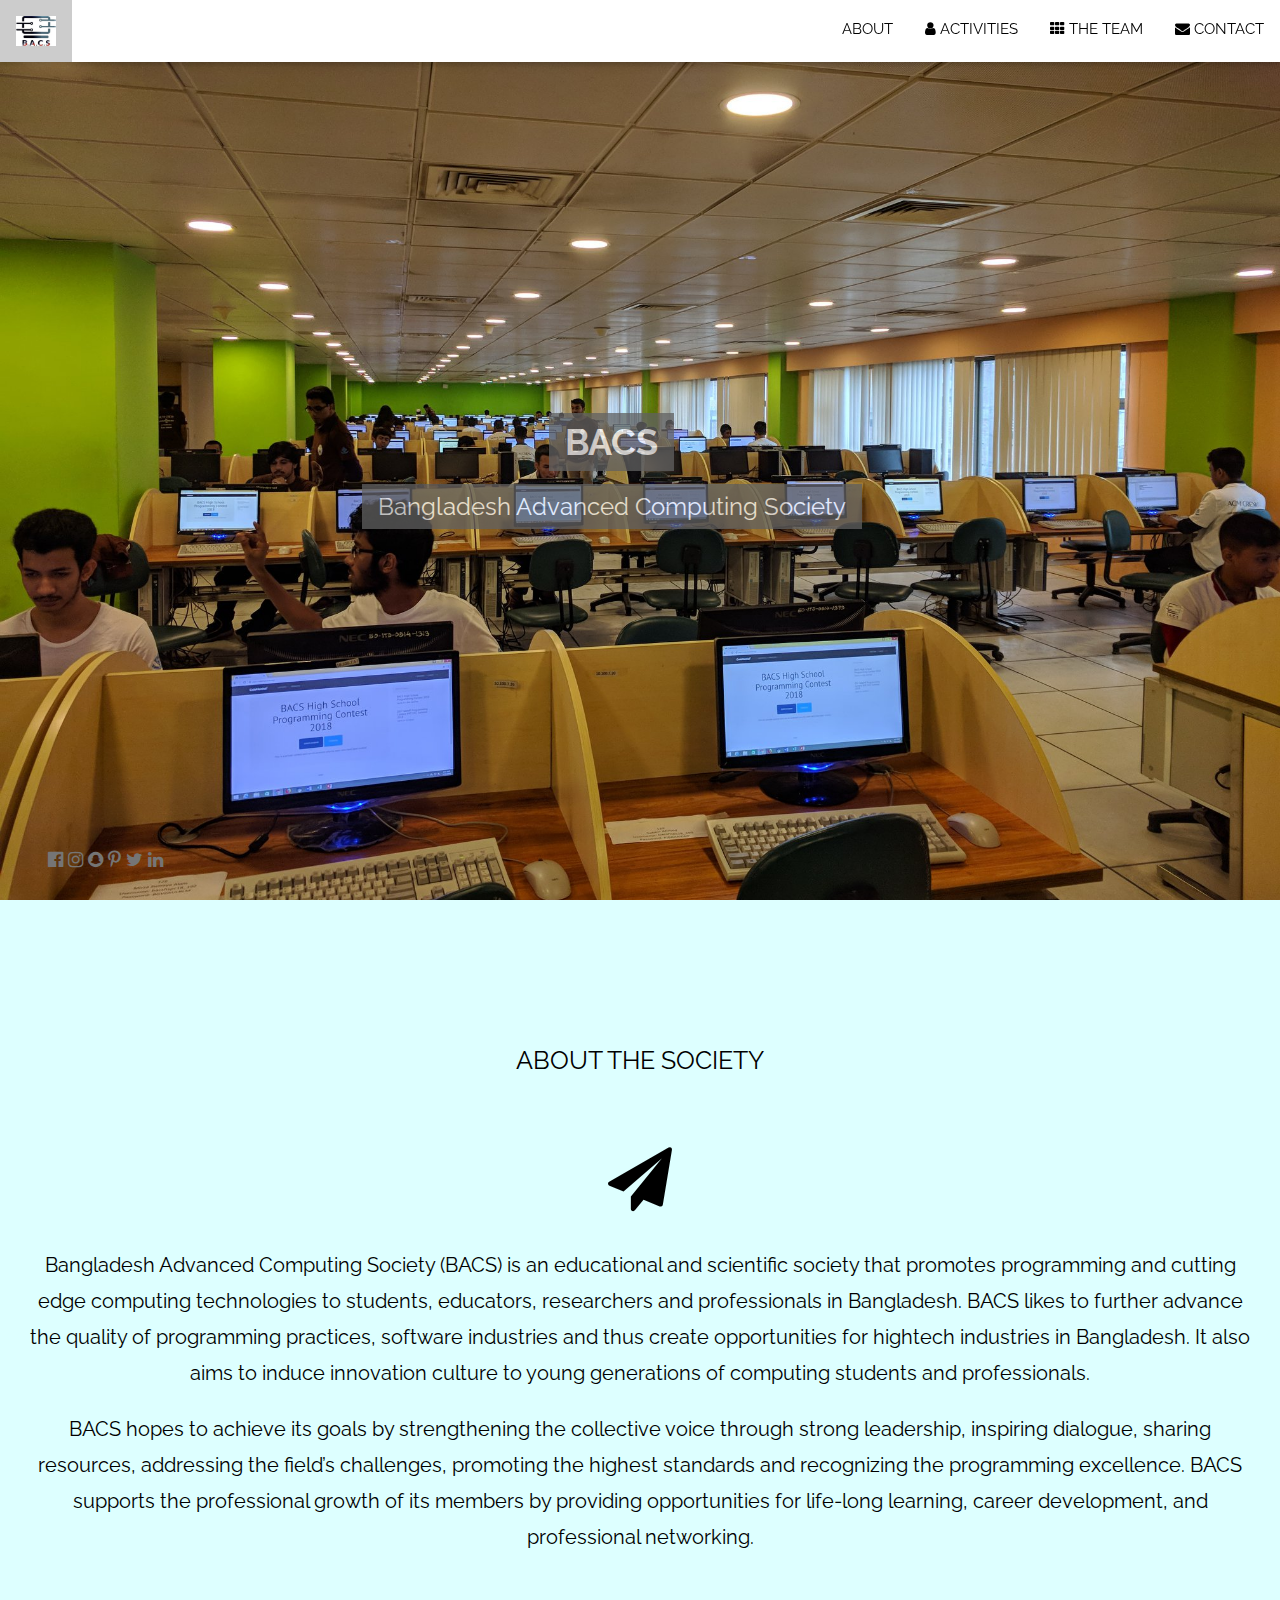
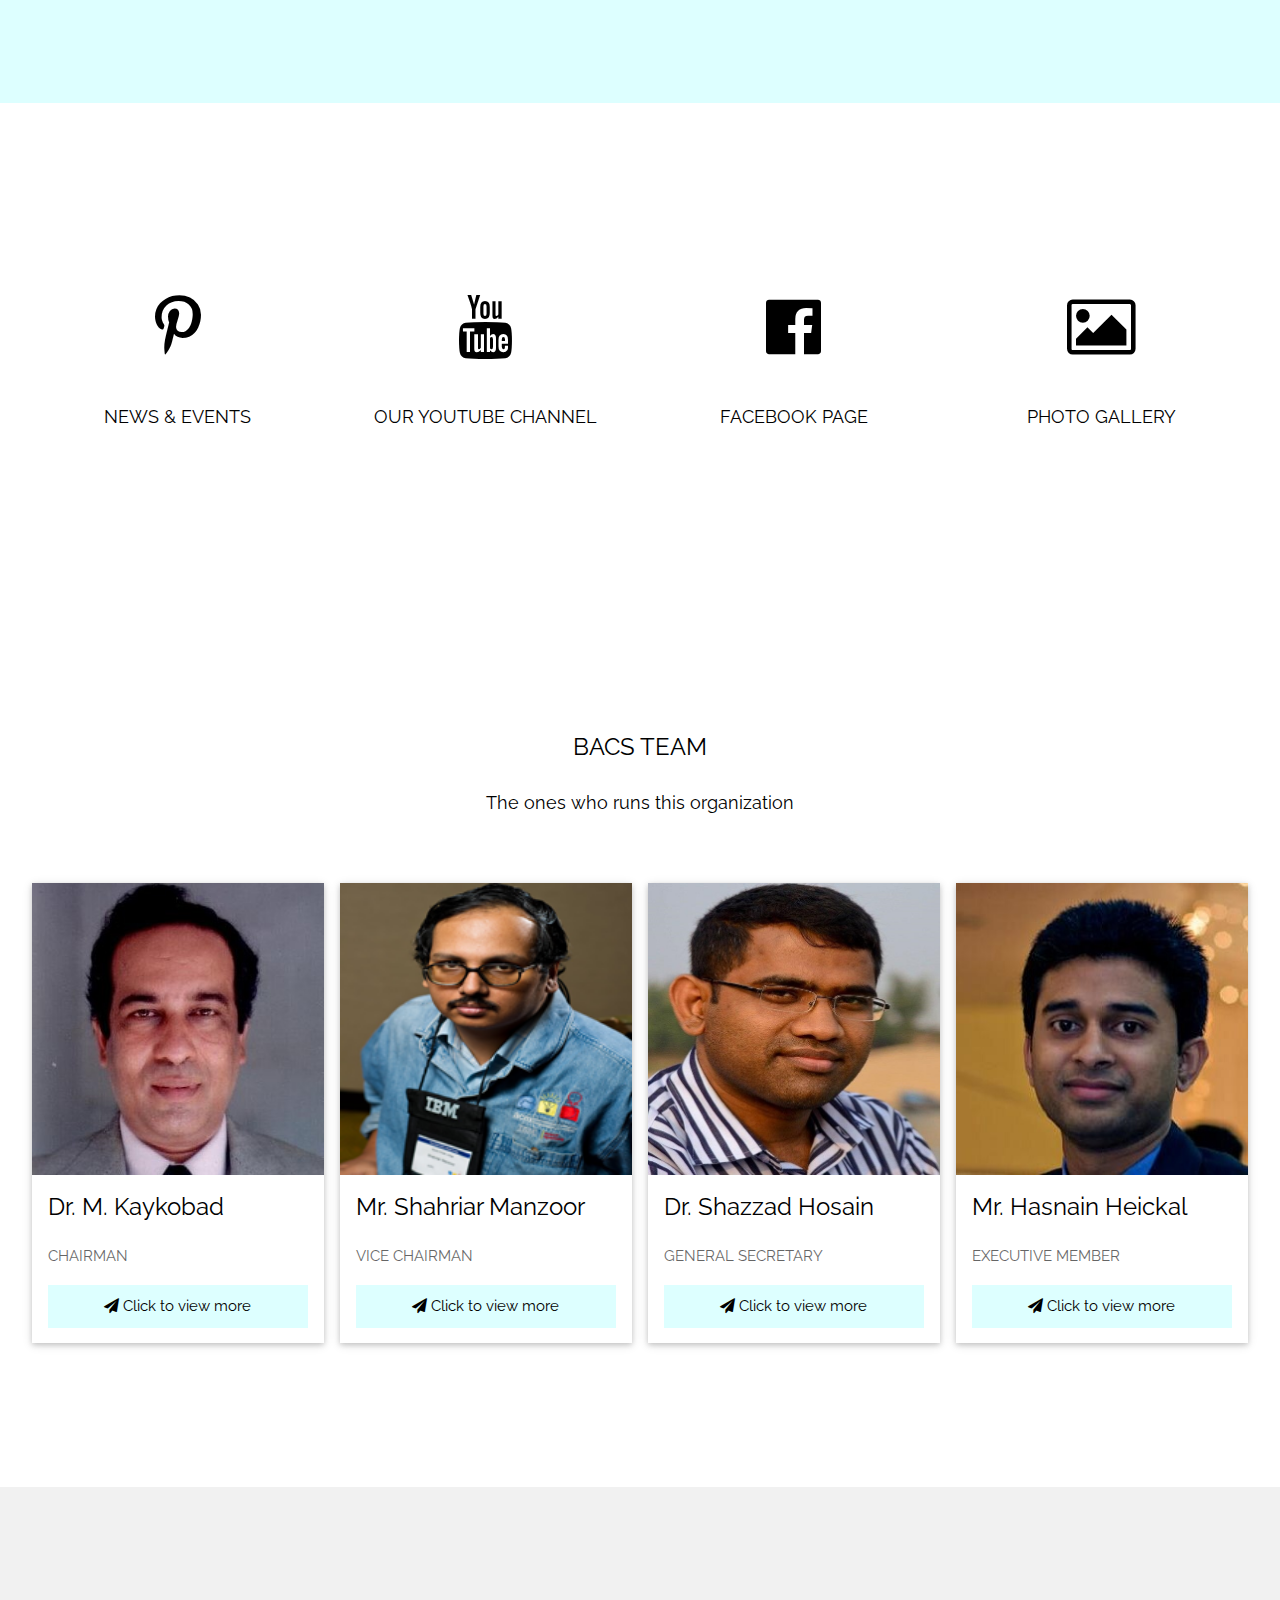
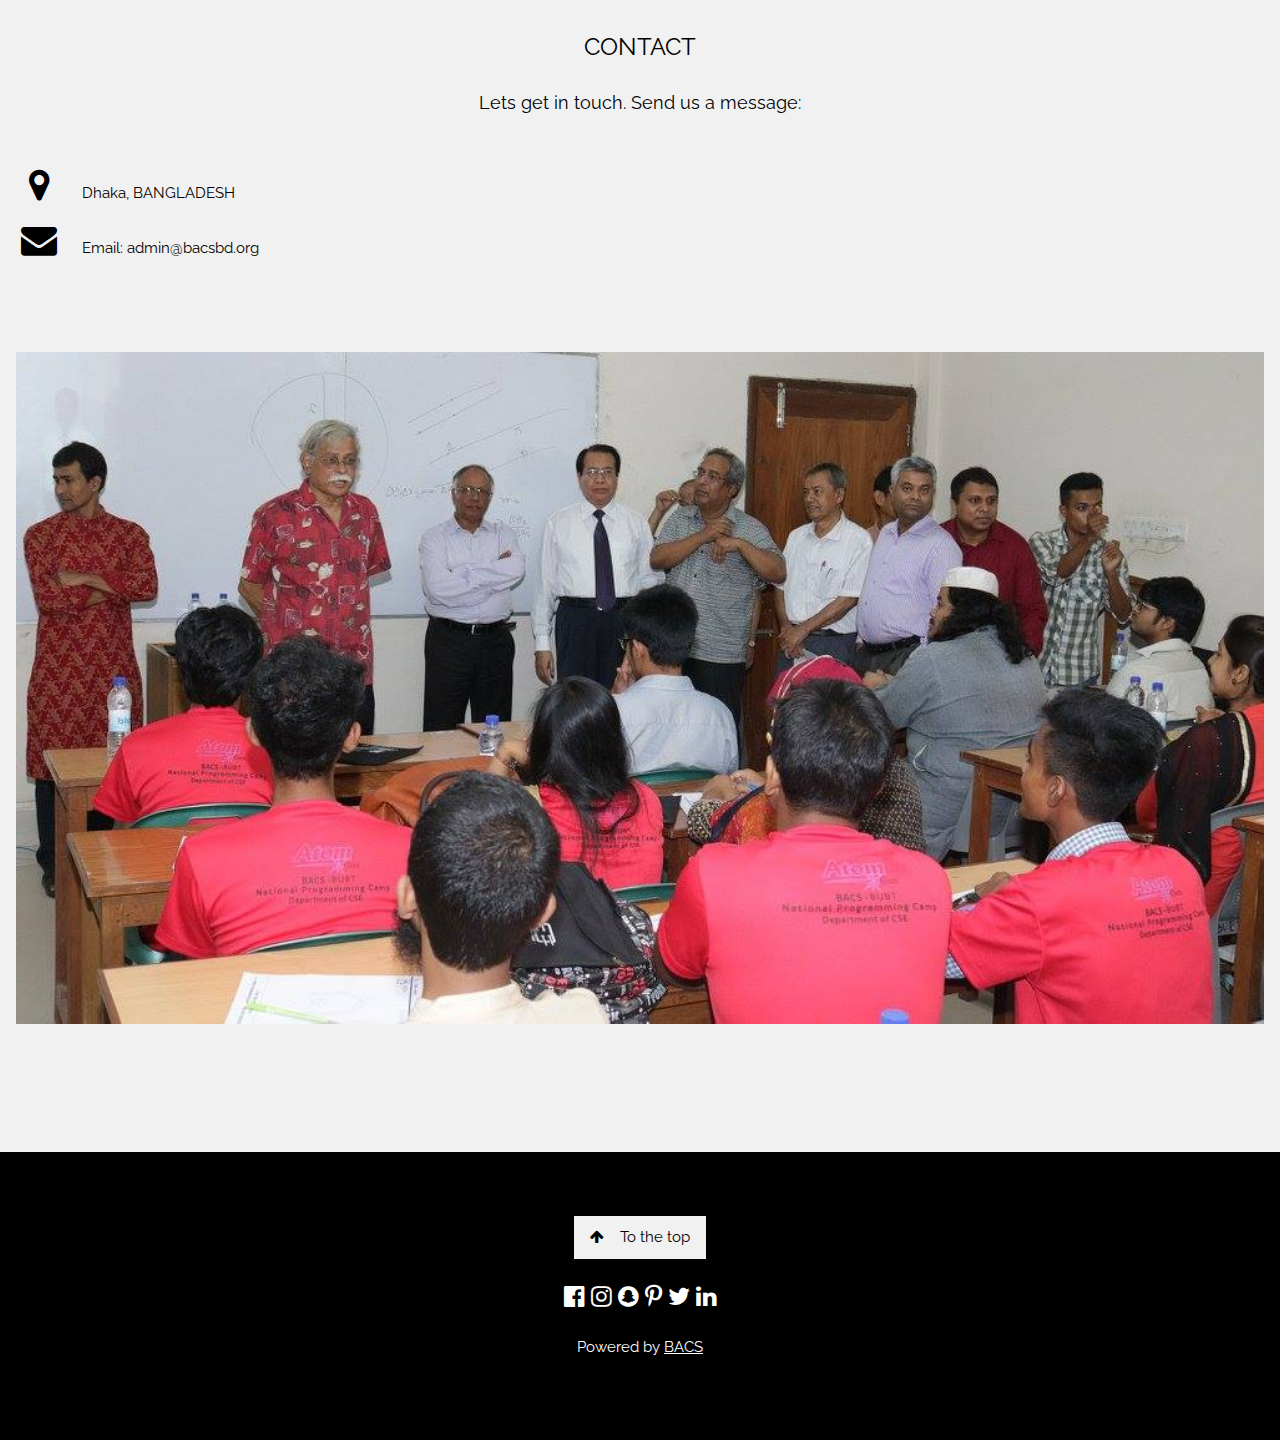
<file: index.html>
<!DOCTYPE html>
<html>
<title>BACS</title>
<meta charset="UTF-8">
<meta name="viewport" content="width=device-width, initial-scale=1">
<link rel="stylesheet" href="https://www.w3schools.com/w3css/4/w3.css">
<link rel="stylesheet" href="https://fonts.googleapis.com/css?family=Raleway">
<link rel="stylesheet" href="https://cdnjs.cloudflare.com/ajax/libs/font-awesome/4.7.0/css/font-awesome.min.css">
<style>
body,h1,h2,h3,h4,h5,h6 {font-family: "Raleway", sans-serif}

body, html {
  height: 100%;
  line-height: 1.8;
}

/* Full height image header */
.bgimg-1 {
  background-position: center;
  background-size: cover;
  background-image: url("pic-16.jpg");
  min-height: 100%;
}

.w3-bar .w3-button {
  padding: 16px;
}

.logo{
  width: 40px;
  height: 30px;
}
</style>
<body>

<!-- Navbar (sit on top) -->
<div class="w3-top">
  <div class="w3-bar w3-white w3-card" id="myNavbar">
    <a href="#home" class="w3-bar-item w3-button"><img src="logo2.jpg" class="logo"></a>
    <!-- Right-sided navbar links -->
    <div class="w3-right w3-hide-small">
      <a href="#about" class="w3-bar-item w3-button">ABOUT</a>
      <a href="#activity" class="w3-bar-item w3-button"><i class="fa fa-user"></i> ACTIVITIES</a>
      <a href="#theteam" class="w3-bar-item w3-button"><i class="fa fa-th"></i> THE TEAM</a>
      <a href="#contact" class="w3-bar-item w3-button"><i class="fa fa-envelope"></i> CONTACT</a>
    </div>
    <!-- Hide right-floated links on small screens and replace them with a menu icon -->

    <a href="javascript:void(0)" class="w3-bar-item w3-button w3-right w3-hide-large w3-hide-medium" onclick="w3_open()">
      <i class="fa fa-bars"></i>
    </a>
  </div>
</div>

<!-- Sidebar on small screens when clicking the menu icon -->
<nav class="w3-sidebar w3-bar-block w3-black w3-card w3-animate-left w3-hide-medium w3-hide-large" style="display:none" id="mySidebar">
  <a href="javascript:void(0)" onclick="w3_close()" class="w3-bar-item w3-button w3-large w3-padding-16">Close ×</a>
  <a href="#about" onclick="w3_close()" class="w3-bar-item w3-button">ABOUT</a>
  <a href="#activity" onclick="w3_close()" class="w3-bar-item w3-button">ACTIVITIES</a>
  <a href="#theteam" onclick="w3_close()" class="w3-bar-item w3-button">THE TEAM</a>
  <!-- <a href="#pricing" onclick="w3_close()" class="w3-bar-item w3-button">PRICING</a> -->
  <a href="#contact" onclick="w3_close()" class="w3-bar-item w3-button">CONTACT</a>
</nav>

<!-- Header with full-height image -->
<header class="bgimg-1 w3-display-container w3-min" id="home">
  <div class="w3-display-middle w3-margin-top w3-center" style="left: 47.776% !important; top: 50.3448% !important;">
    <h1 class="w3-xxlarge w3-text-white"><span class="w3-padding w3-dark-grey w3-opacity-min"><b>BACS</b></h1></span>
    <h2 class="w3-xlarge"><span class="w3-padding w3-dark-grey w3-opacity-min">Bangladesh Advanced Computing Society</span>
  </div>
  <div class="w3-display-bottomleft w3-text-grey w3-large" style="padding:24px 48px">
    <i class="fa fa-facebook-official w3-hover-opacity"></i>
    <i class="fa fa-instagram w3-hover-opacity"></i>
    <i class="fa fa-snapchat w3-hover-opacity"></i>
    <i class="fa fa-pinterest-p w3-hover-opacity"></i>
    <i class="fa fa-twitter w3-hover-opacity"></i>
    <i class="fa fa-linkedin w3-hover-opacity"></i>
  </div>
</header>

<!-- About Section -->
<div class="w3-container w3-pale-blue" style="padding:128px 16px" id="about">
  <h3 class="w3-center" style="font-size: 25px">ABOUT THE SOCIETY</h3>
  <div class="w3-row-padding w3-center" style="margin-top:64px">
      <i class="fa fa-paper-plane w3-margin-bottom w3-jumbo w3-center"></i><br>
      <p style="text-align: center; font-size: 20px">Bangladesh Advanced Computing Society (BACS) is an educational and scientific society that promotes programming and cutting edge computing technologies to students, educators, researchers and professionals in Bangladesh. BACS likes to further advance the quality of programming practices, software industries and thus create opportunities for hightech industries in Bangladesh. It also aims to induce innovation culture to young generations of computing students and professionals.</p>

      <p style="text-align: center; font-size: 20px">BACS hopes to achieve its goals by strengthening the collective voice through strong leadership, inspiring dialogue, sharing resources, addressing the field’s challenges, promoting the highest standards and recognizing the programming excellence. BACS supports the professional growth of its members by providing opportunities for life-long learning, career development, and professional networking.</p>
  </div>
</div>

<div class="w3-container" style="padding:128px 16px" id="activity">
  <div class="w3-row-padding w3-center" style="margin-top:64px">  
    <div class="w3-quarter">
      <i class="fa fa-pinterest-p w3-margin-bottom w3-jumbo"></i>
      <p class="w3-large"><a href="news.html#news&events" class="w3-button">NEWS & EVENTS</a></p>
      <!-- <p>Get yourself updated with all of our news & events.</p> -->
    </div>
    <div class="w3-quarter">
      <i class="fa fa-youtube w3-margin-bottom w3-jumbo"></i>
      <p class="w3-large"><a href="https://www.youtube.com/c/BangladeshAdvancedComputingSocietyBACS/videos" target="_blank" class="w3-button">OUR YOUTUBE CHANNEL</a></p>
      <!-- <p>Subscribe & Like to know more about BACS.</p> -->
    </div>
    <div class="w3-quarter">
      <i class="fa fa-facebook-official w3-margin-bottom w3-jumbo"></i>
      <p class="w3-large"><a href="https://www.facebook.com/BanAdvComSoc" target="_blank" class="w3-button">FACEBOOK PAGE</a></p>
      <!-- <p>Follow our facebook page and hit like.</p> -->
    </div>
    <div class="w3-quarter">
      <i class="fa fa-photo w3-margin-bottom w3-jumbo"></i>
      <p class="w3-large"><a href="https://drive.google.com/drive/folders/1yW8s4JQCRdsEACtPkx1pl9a_itBRPV2e?usp=sharing" class="w3-button" target="_blank">PHOTO GALLERY</a></p>
      <!-- <p>Photos of our all of our events and get-togethers.</p> -->
    </div>
  </div>
</div>

<!-- Promo Section - "We know design" -->
 <!-- <div class="w3-container w3-pale-blue" style="padding:128px 16px"> 
  <div class="w3-row-padding">
    <div class="w3-col m6">
      <h3>We know design.</h3>
      <p>Lorem ipsum dolor sit amet, consectetur adipiscing elit, sed do eiusmod<br>tempor incididunt ut labore et dolore.</p>
      <p><a href="#work" class="w3-button w3-black"><i class="fa fa-th"> </i> View Our Works</a></p>
    </div>
    <div class="w3-col m6">
      <img class="w3-image w3-round-large" src="/w3images/phone_buildings.jpg" alt="Buildings" width="700" height="394">
    </div>
  </div>
</div> -->

<!-- Team Section -->
 <div class="w3-container" id="theteam" style="padding:128px 16px" >
  <h3 class="w3-center">BACS TEAM</h3>
  <p class="w3-center w3-large">The ones who runs this organization</p>
  <div class="w3-row-padding" style="margin-top:64px">
    <div class="w3-col l3 m6 w3-margin-bottom">
      <div class="w3-card">
        <img src="kaykobad-sir.jpg" alt="Dr. M. Kaykobad" style="width:100%">
        <div class="w3-container">
          <h3>Dr. M. Kaykobad</h3>
          <p class="w3-opacity">CHAIRMAN</p>
          <!-- <p>Phasellus eget enim eu lectus faucibus vestibulum. Suspendisse sodales pellentesque elementum.</p> -->
          <p><a href="https://www.bracu.ac.bd/about/people/mohammad-kaykobad-phd" style="text-decoration: none;" target="_blank"><button class="w3-button w3-pale-blue w3-block"><i class="fa fa-paper-plane"></i> Click to view more </button></a></p>
        </div>
      </div>
    </div>
    <div class="w3-col l3 m6 w3-margin-bottom">
      <div class="w3-card">
        <img src="shahriar-sir.png" alt="Mr. Shahriar Manzoor" style="width:100%">
        <div class="w3-container">
          <h3>Mr. Shahriar Manzoor</h3>
          <p class="w3-opacity">VICE CHAIRMAN</p>
          <!-- <p>Phasellus eget enim eu lectus faucibus vestibulum. Suspendisse sodales pellentesque elementum.</p> -->
          <p><a href="https://en.wikipedia.org/wiki/Shahriar_Manzoor" style="text-decoration: none;" target="_blank"><button class="w3-button w3-pale-blue w3-block"><i class="fa fa-paper-plane"></i> Click to view more </button></a></p>
        </div>
      </div>
    </div>
    <div class="w3-col l3 m6 w3-margin-bottom">
      <div class="w3-card">
        <img src="shazzad-sir.jpg" alt="Dr. Shazzad Hosain" style="width:100%">
        <div class="w3-container">
          <h3>Dr. Shazzad Hosain</h3>
          <p class="w3-opacity">GENERAL SECRETARY</p>
          <!-- <p>Phasellus eget enim eu lectus faucibus vestibulum. Suspendisse sodales pellentesque elementum.</p> -->
          <p><a href="http://ece.northsouth.edu/people/shazzad-hosain/" style="text-decoration: none;" target="_blank"><button class="w3-button w3-pale-blue w3-block"><i class="fa fa-paper-plane"></i> Click to view more </button></a></p>
        </div>
      </div>
    </div>
    <div class="w3-col l3 m6 w3-margin-bottom">
      <div class="w3-card">
        <img src="hasnain-sir.jpg" alt="Mr. Hasnain Heickal  Jami" style="width:100%">
        <div class="w3-container">
          <h3>Mr. Hasnain Heickal</h3>
          <p class="w3-opacity">EXECUTIVE MEMBER</p>
          <!-- <p>Phasellus eget enim eu lectus faucibus vestibulum. Suspendisse sodales pellentesque elementum.</p> -->
          <p><a href="http://www.cse.du.ac.bd/profile/?faculty=HH" style="text-decoration: none;" target="_blank"><button class="w3-button w3-pale-blue w3-block"><i class="fa fa-paper-plane"></i> Click to view more </button></a></p>
        </div>
      </div>
    </div>
  </div>
</div> 







<!-- Contact Section -->
<div class="w3-container w3-light-grey" style="padding:128px 16px" id="contact">
  <h3 class="w3-center">CONTACT</h3>
  <p class="w3-center w3-large">Lets get in touch. Send us a message:</p>
  <div style="margin-top:48px">
   <p><i class="fa fa-map-marker fa-fw w3-xxlarge w3-margin-right"></i> Dhaka, BANGLADESH</p>
    <!-- <p><i class="fa fa-phone fa-fw w3-xxlarge w3-margin-right"></i> Phone: +8801767511161</p> -->
    <p><i class="fa fa-envelope fa-fw w3-xxlarge w3-margin-right"> </i> Email: admin@bacsbd.org</p>
    <br>
    
    <!-- Image of location/map -->
    <img src="pic-11.jpg" class="w3-image" style="width:100%;margin-top:48px">
  </div>
</div>

<!-- Footer -->
<footer class="w3-center w3-black w3-padding-64">
  <a href="#home" class="w3-button w3-light-grey"><i class="fa fa-arrow-up w3-margin-right"></i>To the top</a>
  <div class="w3-xlarge w3-section">
    <i class="fa fa-facebook-official w3-hover-opacity"></i>
    <i class="fa fa-instagram w3-hover-opacity"></i>
    <i class="fa fa-snapchat w3-hover-opacity"></i>
    <i class="fa fa-pinterest-p w3-hover-opacity"></i>
    <i class="fa fa-twitter w3-hover-opacity"></i>
    <i class="fa fa-linkedin w3-hover-opacity"></i>
  </div>
  <p>Powered by <a href="index.html" title="BACS" target="_blank" class="w3-hover-text-green">BACS</a></p>
</footer>
 
<script>
// Modal Image Gallery
function onClick(element) {
  document.getElementById("img01").src = element.src;
  document.getElementById("modal01").style.display = "block";
  var captionText = document.getElementById("caption");
  captionText.innerHTML = element.alt;
}


// Toggle between showing and hiding the sidebar when clicking the menu icon
var mySidebar = document.getElementById("mySidebar");

function w3_open() {
  if (mySidebar.style.display === 'block') {
    mySidebar.style.display = 'none';
  } else {
    mySidebar.style.display = 'block';
  }
}

// Close the sidebar with the close button
function w3_close() {
    mySidebar.style.display = "none";
}
</script>

</body>
</html>
</file>
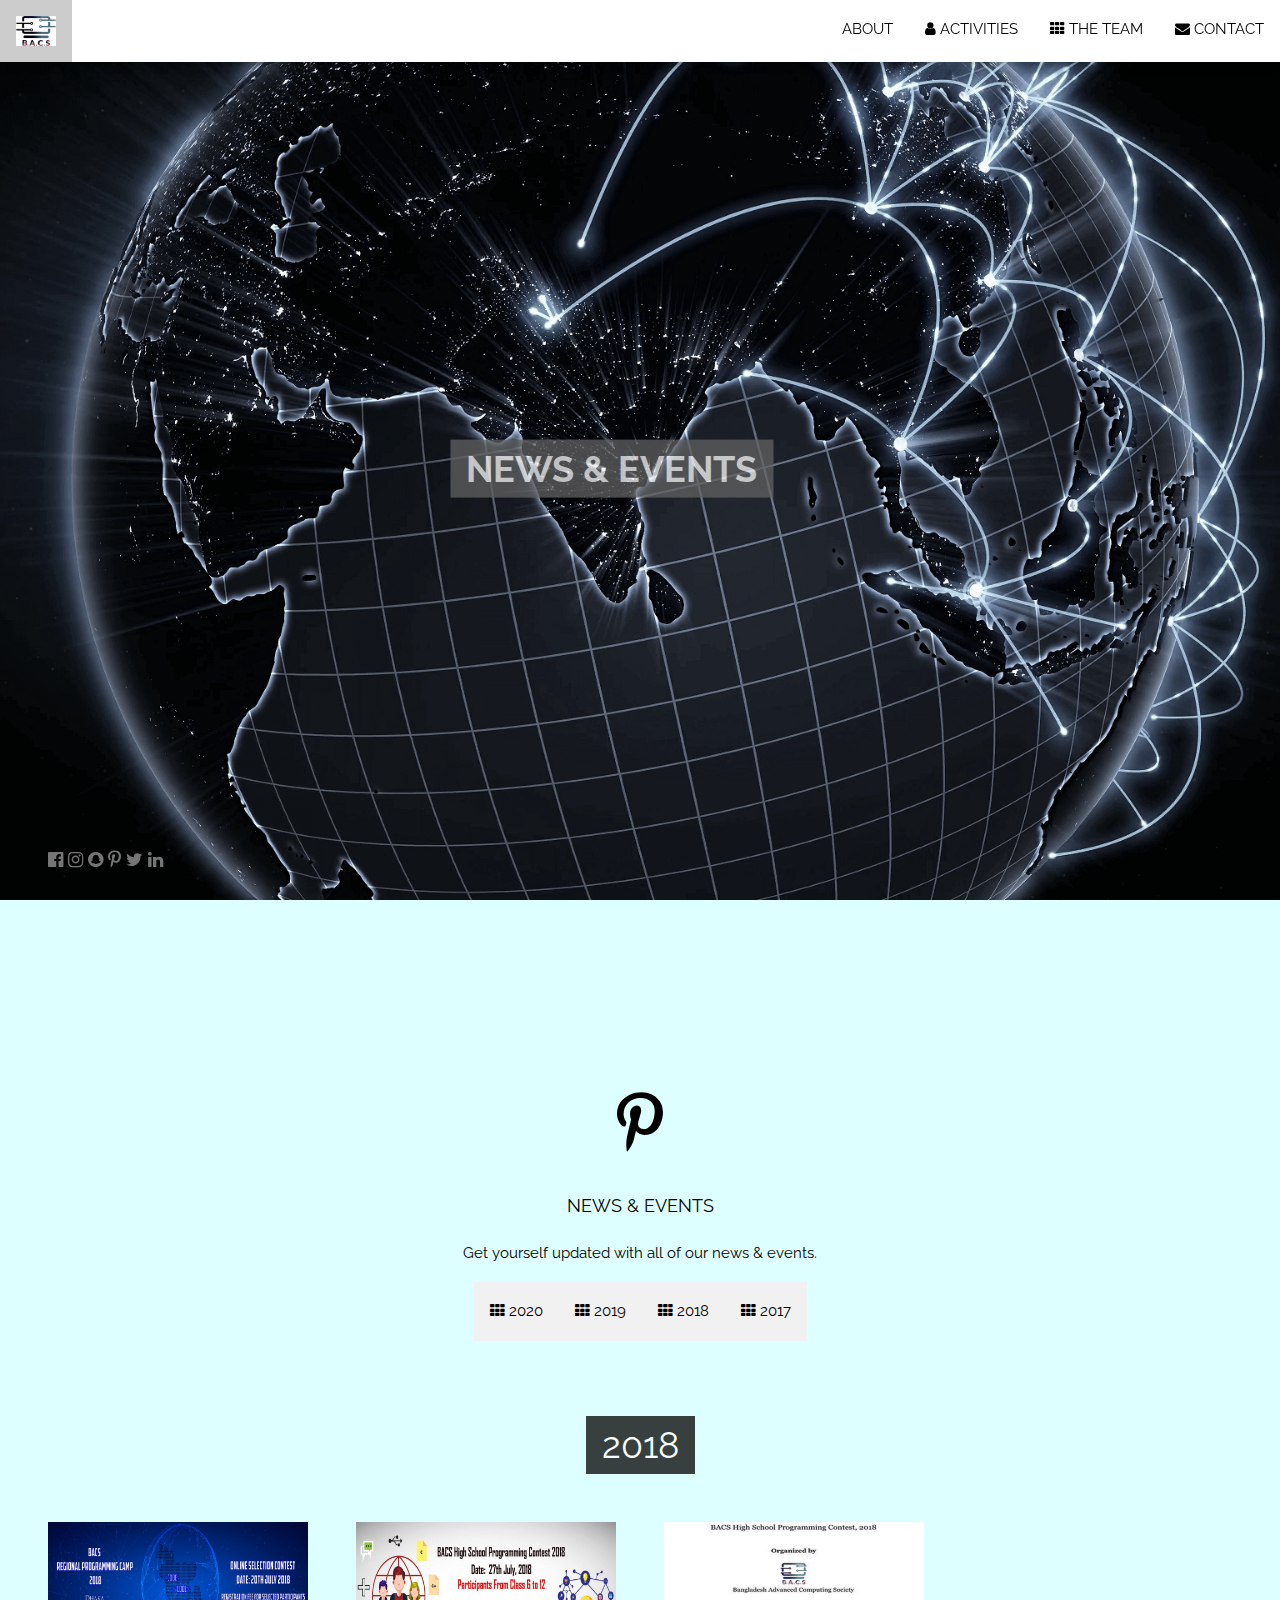
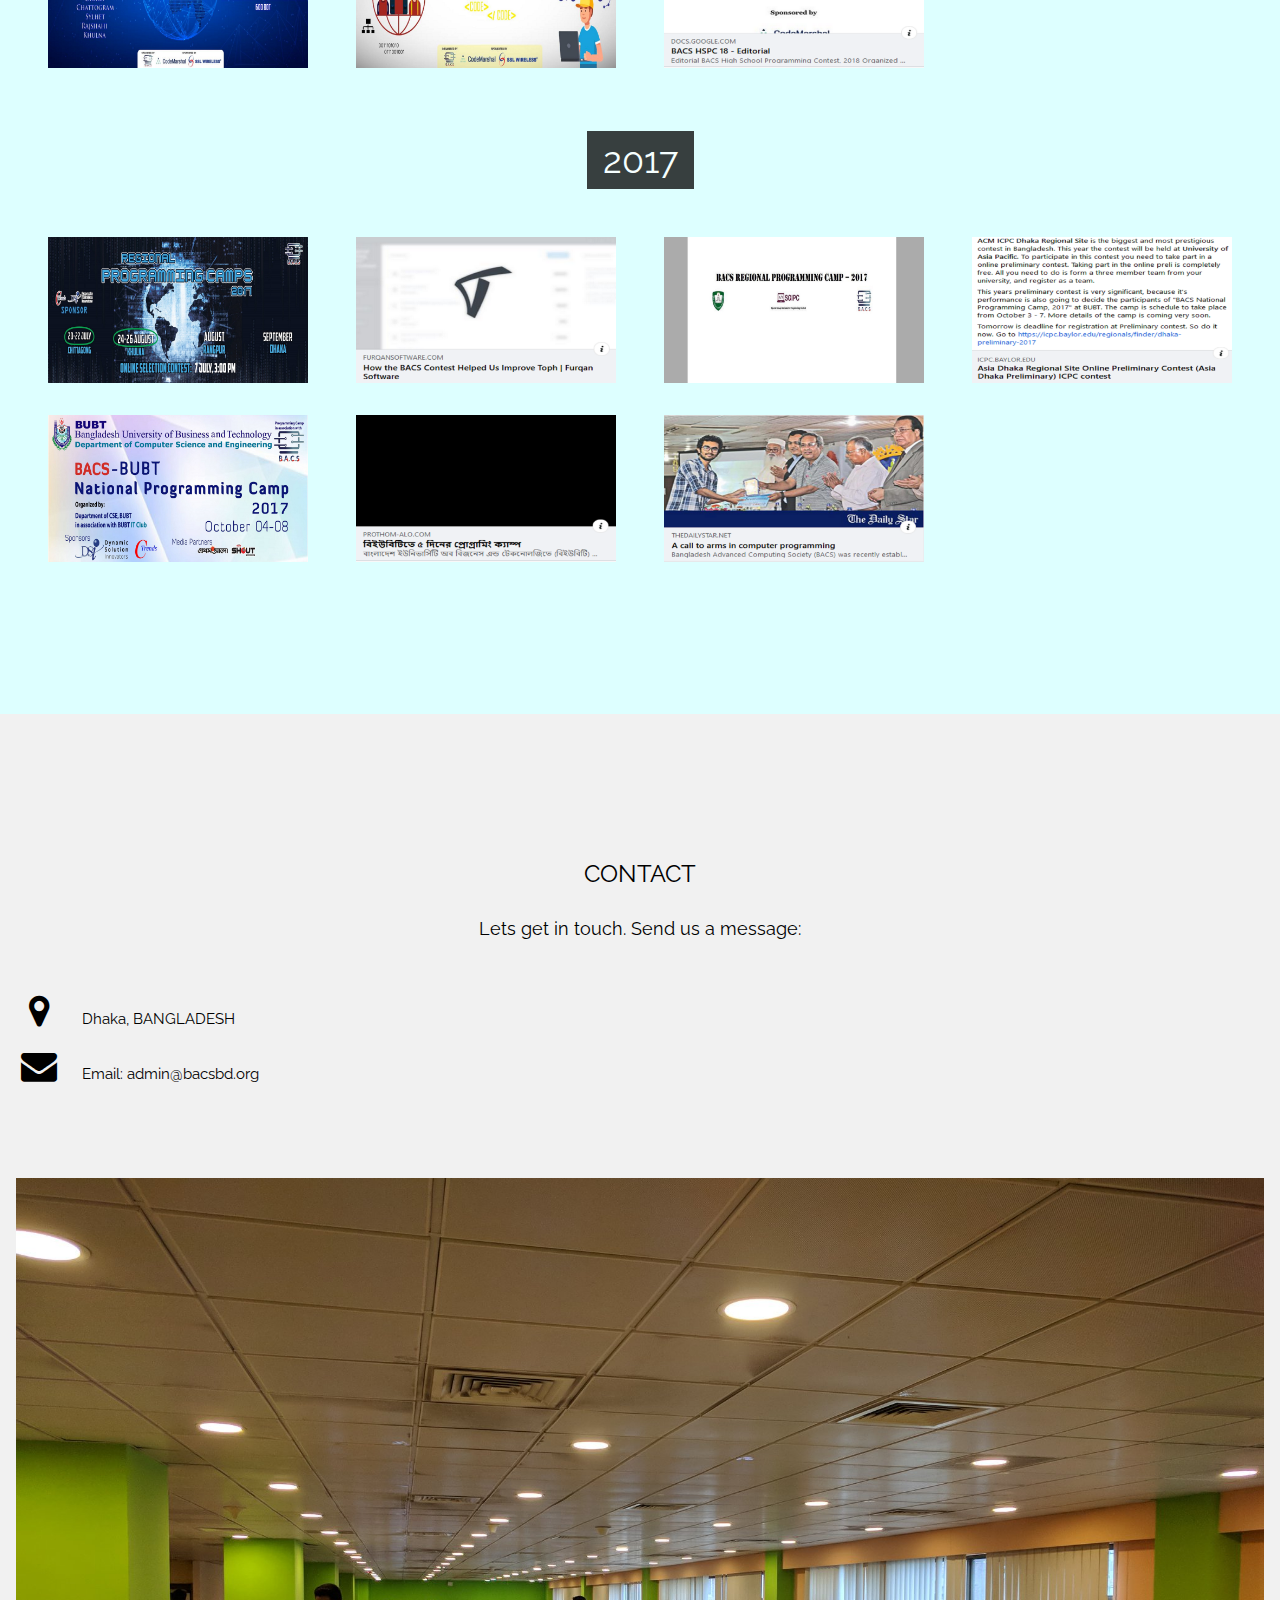
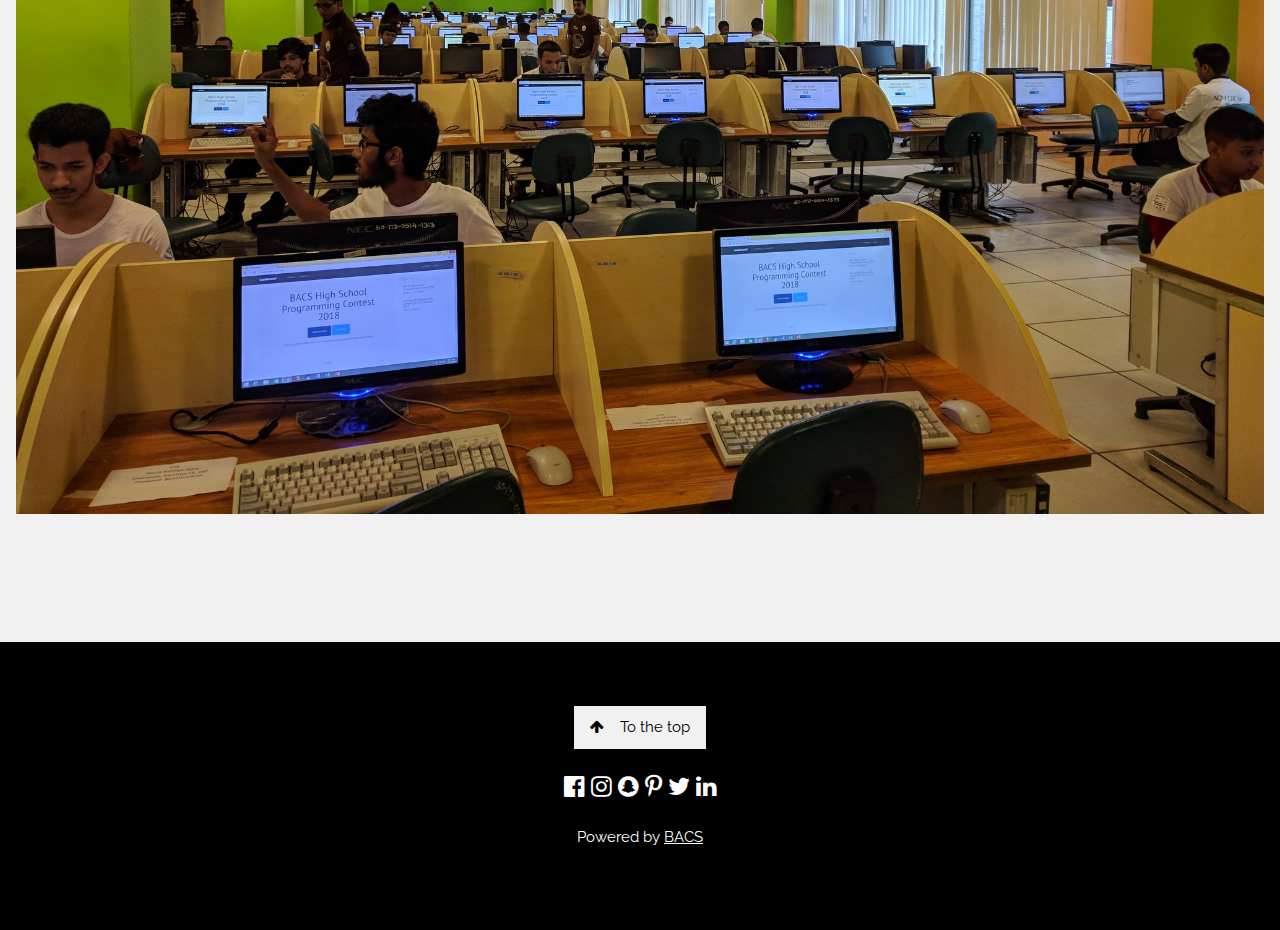
<file: news.html>
<!DOCTYPE html>
<html>
<title>BACS NEWS</title>
<meta charset="UTF-8">
<meta name="viewport" content="width=device-width, initial-scale=1">
<link rel="stylesheet" href="https://www.w3schools.com/w3css/4/w3.css">
<link rel="stylesheet" href="https://fonts.googleapis.com/css?family=Raleway">
<link rel="stylesheet" href="https://cdnjs.cloudflare.com/ajax/libs/font-awesome/4.7.0/css/font-awesome.min.css">
<style>
body,h1,h2,h3,h4,h5,h6 {font-family: "Raleway", sans-serif}

body, html {
  height: 100%;
  line-height: 1.8;
}

/* Full height image header */
.bgimg-1 {
  background-position: center;
  background-size: cover;
  background-image: url("Cover-7.png");
  min-height: 100%;
}

.w3-bar .w3-button {
  padding: 16px;
}

.logo{
  width: 40px;
  height: 30px;
}
</style>
<body>

<!-- Navbar (sit on top) -->
<div class="w3-top">
  <div class="w3-bar w3-white w3-card" id="myNavbar">
    <a href="index.html#home" class="w3-bar-item w3-button"><img src="logo2.jpg" class="logo"></a>
    <!-- Right-sided navbar links -->
    <div class="w3-right w3-hide-small">
      <a href="index.html#about" class="w3-bar-item w3-button">ABOUT</a>
      <a href="index.html#activity" class="w3-bar-item w3-button"><i class="fa fa-user"></i> ACTIVITIES</a>
      <a href="index.html#theteam" class="w3-bar-item w3-button"><i class="fa fa-th"></i> THE TEAM</a>
      <a href="#contact" class="w3-bar-item w3-button"><i class="fa fa-envelope"></i> CONTACT</a>
    </div>
    <!-- Hide right-floated links on small screens and replace them with a menu icon -->

    <a href="javascript:void(0)" class="w3-bar-item w3-button w3-right w3-hide-large w3-hide-medium" onclick="w3_open()">
      <i class="fa fa-bars"></i>
    </a>
  </div>
</div>

<!-- Sidebar on small screens when clicking the menu icon -->
<nav class="w3-sidebar w3-bar-block w3-black w3-card w3-animate-left w3-hide-medium w3-hide-large" style="display:none" id="mySidebar">
  <a href="javascript:void(0)" onclick="w3_close()" class="w3-bar-item w3-button w3-large w3-padding-16">Close ×</a>
  <a href="index.html#about" onclick="w3_close()" class="w3-bar-item w3-button">ABOUT</a>
  <a href="index.html#activity" onclick="w3_close()" class="w3-bar-item w3-button">ACTIVITIES</a>
  <a href="index.html#theteam" onclick="w3_close()" class="w3-bar-item w3-button">THE TEAM</a>
  <a href="#contact" onclick="w3_close()" class="w3-bar-item w3-button">CONTACT</a>
</nav>

<!-- Header with full-height image -->
<header class="bgimg-1 w3-display-container w3-grayscale-min" id="home">
  <div class="w3-display-middle w3-margin-top w3-center" style="left: 47.776% !important; top: 50.3448% !important;">
    <h1 class="w3-xxlarge w3-text-white"><span class="w3-padding w3-dark-grey w3-opacity-min"><b>NEWS & EVENTS</b></h1></span>
  </div>
  <div class="w3-display-bottomleft w3-text-grey w3-large" style="padding:24px 48px">
    <i class="fa fa-facebook-official w3-hover-opacity"></i>
    <i class="fa fa-instagram w3-hover-opacity"></i>
    <i class="fa fa-snapchat w3-hover-opacity"></i>
    <i class="fa fa-pinterest-p w3-hover-opacity"></i>
    <i class="fa fa-twitter w3-hover-opacity"></i>
    <i class="fa fa-linkedin w3-hover-opacity"></i>
  </div>
</header>

<div class="w3-container w3-pale-blue" style="padding:128px 16px" id="news&events">
  <div class="w3-row-padding w3-center" style="margin-top:64px">  
      <i class="fa fa-pinterest-p w3-margin-bottom w3-jumbo"></i>
      <p class="w3-large">NEWS & EVENTS</p>
      <p>Get yourself updated with all of our news & events.</p>
      <div class="w3-bar w3-white " id="years">
        
        <div class="w3-center w3-medium w3-light-grey">
          <a href="#2020" class="w3-bar-item w3-button"><i class="fa fa-th"></i> 2020</a>
          <a href="#2019" class="w3-bar-item w3-button"><i class="fa fa-th"></i> 2019</a>
          <a href="#2018" class="w3-bar-item w3-button"><i class="fa fa-th"></i> 2018</a>
          <a href="#2017" class="w3-bar-item w3-button"><i class="fa fa-th"></i> 2017</a>
          
        </div>

      </div>
  </div><br>
   <!-- News-letter Section -->

  

  <div id="2018">
    <p class="w3-center w3-xxlarge"> <span class="w3-padding w3-black w3-opacity-min">  2018  </span>  </p>

    <div class="w3-row-padding">
      
      

     

      <div class="w3-col l3 m6 w3-margin-bottom">
        <div class="w3-display-container">
          <div><a href="https://www.facebook.com/events/2132713137005475/" class="w3-bar-item w3-button" target="_blank"><img src="event-13.jpg" alt="event-13" style="width:100%"></a></div>
        </div>
      </div>

      <div class="w3-col l3 m6 w3-margin-bottom">
        <div class="w3-display-container">
          <div><a href="https://www.facebook.com/events/243427849542602/" class="w3-bar-item w3-button" target="_blank"><img src="event-14.jpg" alt="event-14" style="width:100%"></a></div>
        </div>
      </div>

      <div class="w3-col l3 m6 w3-margin-bottom">
        <div class="w3-display-container">
          <div><a href="https://docs.google.com/document/d/1y-x_JC17o64FO3GzIsQ5TEKg_Opla0WfEDvYaLti_nQ/edit?fbclid=IwAR0-7IOq1eUzhN1-C7TeALwuzUspGWDPyGtds8qNZWcbIpV20044DLpG2jc" class="w3-bar-item w3-button" target="_blank"><img src="event-16.PNG" alt="event-16" style="width:100%"></a></div>
        </div>
      </div>

   </div>

   
  </div>



  <div id="2017">
    <p class="w3-center w3-xxlarge"> <span class="w3-padding w3-black w3-opacity-min">  2017  </span>  </p>
  
    <div class="w3-row-padding">
      
      <div class="w3-col l3 m6 w3-margin-bottom">
        <div class="w3-display-container">
          <div><a href="https://www.facebook.com/events/750726961766977" class="w3-bar-item w3-button" target="_blank"><img src="event-1.jpg" alt="event-1" style="width:100%"></a></div>
            
        </div>
      </div>
          
      <div class="w3-col l3 m6 w3-margin-bottom">
        <div class="w3-display-container">
          <div><a href="https://l.facebook.com/l.php?u=https%3A%2F%2Ffurqansoftware.com%2Fblog%2Fbacs-contest-improve-toph%2F%3Ffbclid%3DIwAR0-7IOq1eUzhN1-C7TeALwuzUspGWDPyGtds8qNZWcbIpV20044DLpG2jc&h=AT3RpVltN_ErOTK91txnHRXH4YAWbKblVzSObxJ_h426Mpt8Hn-55NRreNCku8dPHlrUbeN2yc7DIVfb0ix49RbjVexCGYioPRGt88KbMsNBWVjTuMkupUoa50Fzv98MNIQ5&__tn__=-UK-R&c[0]=AT3NBMYRtHaZHbTDdtHNhGj1phWdExyQ14lVqCB_3fCEPTMfkwNhBuRbBg2plgubK2lE78GQOjfPkRqvGWrAUnMKR_T9jxcmDUxdoIylTAClQBydF9Qqvyxe6DpdLzHNvLKjf11x83oW2n7uKMduaEE2v3pEUgz4JH3VoibFXu7Ge0OUiPibhK-T" class="w3-bar-item w3-button" target="_blank"><img src="event-2.PNG" alt="event-2" style="width:100%"></a></div>
        </div>
      </div>

      <div class="w3-col l3 m6 w3-margin-bottom">
        <div class="w3-display-container">
          <div><a href="https://www.facebook.com/events/1703596993046594/" class="w3-bar-item w3-button" target="_blank"><img src="event-5.jpg" alt="event-5" style="width:100%"></a></div>
        </div>
      </div>

      <div class="w3-col l3 m6 w3-margin-bottom">
        <div class="w3-display-container">
          <div><a href="https://l.facebook.com/l.php?u=https%3A%2F%2Ficpc.baylor.edu%2Fregionals%2Ffinder%2Fdhaka-preliminary-2017%3Ffbclid%3DIwAR0-7IOq1eUzhN1-C7TeALwuzUspGWDPyGtds8qNZWcbIpV20044DLpG2jc&h=AT31oH5JZjrYhzY4qRYr9RCARuEO5FjlactjqAAXG1A2LYQiIfWy8yfT5ojpxjv9N9e42qhaOkKy80_L96BhlBw80QskNtQ2ski1uW6FFq4VBrlpjXN4hC4R1N7kVCqjARhw&__tn__=-UK-R&c[0]=AT1gf8YlNhwrC7mC__fgJGGq0-eKLNpWISPP5em4736z1Qwr4TP_MU3EJYBRRo8uq9piM5BAiODS2nCDi4PN3vmPemw65fPaAscoce6AtTxhO0p9ZkA0EGqSmjO05XY7B6nDoutkRSnDSmhD_Z_F_jmLKFK27WilgGeu5JoHAN4dbqUuhhsHNVGO" class="w3-bar-item w3-button" target="_blank"><img src="event-6.PNG" alt="event-6" style="width:100%"></a></div>
        </div>
      </div>

   </div>

   <div class="w3-row-padding">

      <div class="w3-col l3 m6 w3-margin-bottom">
        <div class="w3-display-container">
          <div><a href="https://l.facebook.com/l.php?u=https%3A%2F%2Falgo.codemarshal.org%2Fcontests%2Ficpc-dhaka-preli-2017%3Ffbclid%3DIwAR0-7IOq1eUzhN1-C7TeALwuzUspGWDPyGtds8qNZWcbIpV20044DLpG2jc&h=AT01RyvM1bE8g-fMM3egsKx-ewPh1YwyxYdaWB2OPRdRvjG5HKVnvENqCuaVvWjOzt0OSlxLA_GzXGNOX2BX-ZgiXscmTizMIon-Z7g-rE_KE1poTcVyTGRcn2ueebaJsJZG&__tn__=-UK-R&c[0]=AT3BIkQ9HvKh4R-dvOdYPWA-kWZvj6GzgoRFpkRHorp0RHyvhlutmAEXpp1KHbZkC6kR_W-CwRBEUBx3j_NhVgXNap6p-3neaLh1VeysbXMPE4EopzrVnXKgwkONOqYu-CrnD4N2qvl-XxqzXHl5o272-xX6BSAWYJ8gPqCNiNJISAk7Xi6dduZiVw" class="w3-bar-item w3-button" target="_blank"><img src="event-8.jpg" alt="event-8" style="width:100%"></a></div>
        </div>
      </div>

      <div class="w3-col l3 m6 w3-margin-bottom">
        <div class="w3-display-container">
          <div><a href="https://l.facebook.com/l.php?u=http%3A%2F%2Fwww.prothom-alo.com%2Ftechnology%2Farticle%2F1341026%2F%25E0%25A6%25AC%25E0%25A6%25BF%25E0%25A6%2587%25E0%25A6%2589%25E0%25A6%25AC%25E0%25A6%25BF%25E0%25A6%259F%25E0%25A6%25BF%25E0%25A6%25A4%25E0%25A7%2587-%25E0%25A7%25AB-%25E0%25A6%25A6%25E0%25A6%25BF%25E0%25A6%25A8%25E0%25A7%2587%25E0%25A6%25B0-%25E0%25A6%25AA%25E0%25A7%258D%25E0%25A6%25B0%25E0%25A7%258B%25E0%25A6%2597%25E0%25A7%258D%25E0%25A6%25B0%25E0%25A6%25BE%25E0%25A6%25AE%25E0%25A6%25BF%25E0%25A6%2582-%25E0%25A6%2595%25E0%25A7%258D%25E0%25A6%25AF%25E0%25A6%25BE%25E0%25A6%25AE%25E0%25A7%258D%25E0%25A6%25AA%3Ffbclid%3DIwAR0-7IOq1eUzhN1-C7TeALwuzUspGWDPyGtds8qNZWcbIpV20044DLpG2jc&h=AT0uWAS4viFXl12QcMgs_YvmYvUeL9zZTLzAkuUBie1P74JSsH6_V7tR0is6sfJVLRTDRaVAmgInbyyIaRIE1mpkSW6LWvWJSZ7RLz5iKmmzijoKABYPtOrPH8fnq6x2BAc1&__tn__=-UK-R&c[0]=AT2WZiSRpNzrDvvPwR7CbFAub4oIFMwj2t0WI8ykLHikzuB_SCvoJrT4z3vrx--giNYjKjrjz6Jrmmve-FPt7cDBnJXhJuu1-3jy6DX7ELrJ_z3GrYT6ZVBp-dtxlwHF74j6WdhZcSCJjSilbO54sVg5JOSjtunvz73QMvh2I8FAj4fdNTfjHJ3_pEY" class="w3-bar-item w3-button" target="_blank"><img src="event-9.PNG" alt="event-9" style="width:100%"></a></div>
        </div>
      </div>

      <div class="w3-col l3 m6 w3-margin-bottom">
        <div class="w3-display-container">
          <div><a href="https://www.thedailystar.net/shout/event/call-arms-computer-programming-1481623" class="w3-bar-item w3-button" target="_blank"><img src="news-1.PNG" alt="event-10" style="width:100%"></a></div>
        </div>
      </div>
    </div>
    

  </div>
</div>





<!-- Contact Section -->
<div class="w3-container w3-light-grey" style="padding:128px 16px" id="contact">
  <h3 class="w3-center">CONTACT</h3>
  <p class="w3-center w3-large">Lets get in touch. Send us a message:</p>
  <div style="margin-top:48px">
    <p><i class="fa fa-map-marker fa-fw w3-xxlarge w3-margin-right"></i> Dhaka, BANGLADESH</p>
    <!-- <p><i class="fa fa-phone fa-fw w3-xxlarge w3-margin-right"></i> Phone: +8801767511161</p> -->
    <p><i class="fa fa-envelope fa-fw w3-xxlarge w3-margin-right"> </i> Email: admin@bacsbd.org</p>
    <br>
    
    <!-- Image of events -->
    <img src="pic-16.jpg" style="width:100%;margin-top:48px">
  </div>
</div>

<!-- Footer -->
<footer class="w3-center w3-black w3-padding-64">
  <a href="#home" class="w3-button w3-light-grey"><i class="fa fa-arrow-up w3-margin-right"></i>To the top</a>
  <div class="w3-xlarge w3-section">
    <i class="fa fa-facebook-official w3-hover-opacity"></i>
    <i class="fa fa-instagram w3-hover-opacity"></i>
    <i class="fa fa-snapchat w3-hover-opacity"></i>
    <i class="fa fa-pinterest-p w3-hover-opacity"></i>
    <i class="fa fa-twitter w3-hover-opacity"></i>
    <i class="fa fa-linkedin w3-hover-opacity"></i>
  </div>
  <p>Powered by <a href="index.html" title="W3.CSS" target="_blank" class="w3-hover-text-green">BACS</a></p>
</footer>
 
<script>
// Modal Image Gallery
function onClick(element) {
  document.getElementById("img01").src = element.src;
  document.getElementById("modal01").style.display = "block";
  var captionText = document.getElementById("caption");
  captionText.innerHTML = element.alt;
}


// Toggle between showing and hiding the sidebar when clicking the menu icon
var mySidebar = document.getElementById("mySidebar");

function w3_open() {
  if (mySidebar.style.display === 'block') {
    mySidebar.style.display = 'none';
  } else {
    mySidebar.style.display = 'block';
  }
}

// Close the sidebar with the close button
function w3_close() {
    mySidebar.style.display = "none";
}
</script>

</body>
</html>
</file>
